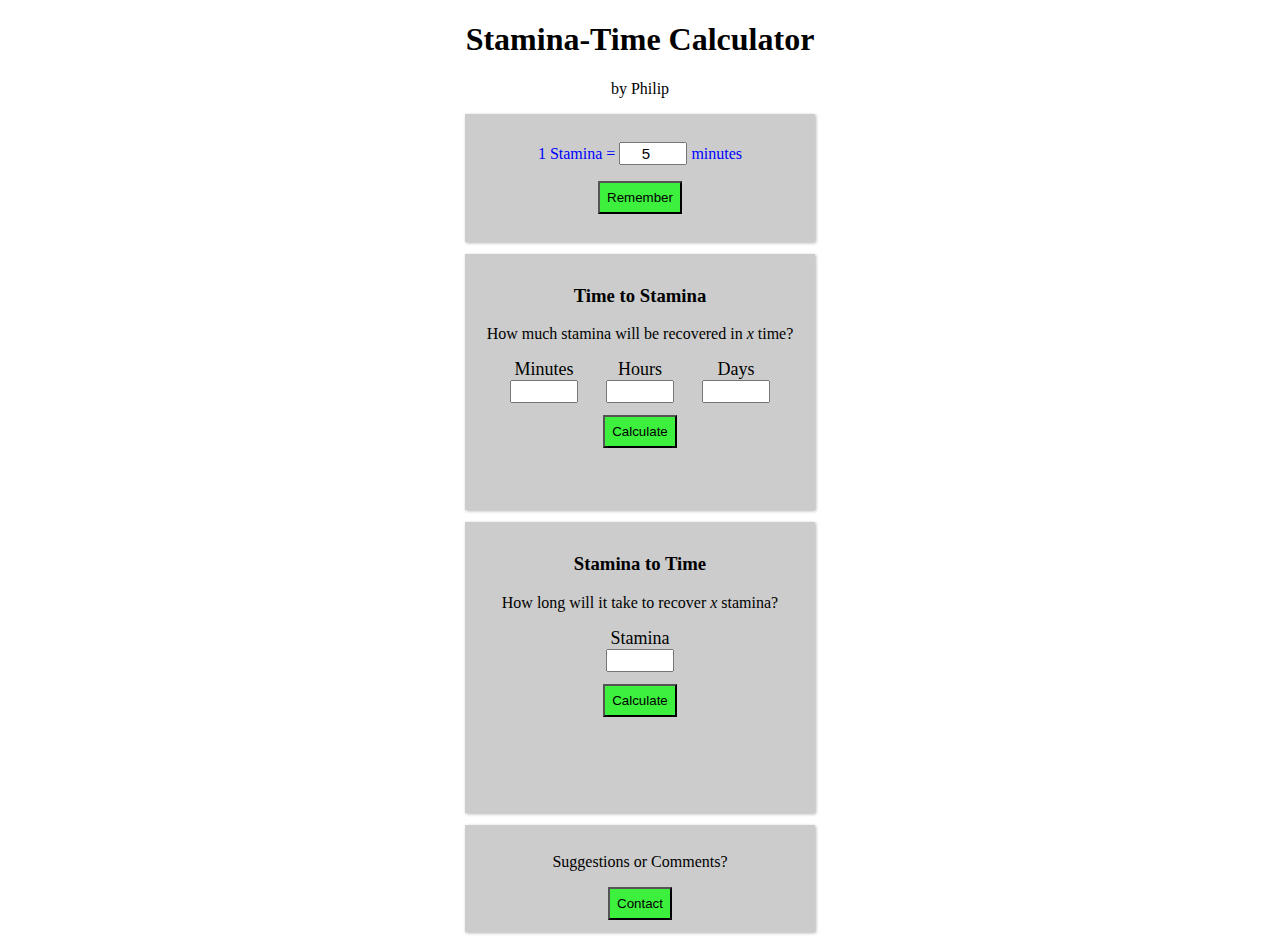
<file: index.html>
<!DOCTYPE html>
<html lang="en">
<head>
	<meta charset="UTF-8">
	<link rel="stylesheet" href="index.css">
	<title>Stamina-Time Calculator</title>
</head>
<body>
	
	<!--
	    ___         ___                                                 ___                  ___           ___           ___                 
     /  /\       /__/\        ___                       ___          /  /\                /  /\         /__/\         /  /\        ___     
    /  /::\      \  \:\      /  /\                     /  /\        /  /::\              /  /:/         \  \:\       /  /::\      /  /\    
   /  /:/\:\      \__\:\    /  /:/      ___     ___   /  /:/       /  /:/\:\            /  /:/           \__\:\     /  /:/\:\    /  /:/    
  /  /:/~/:/  ___ /  /::\  /__/::\     /__/\   /  /\ /__/::\      /  /:/~/:/           /  /:/  ___   ___ /  /::\   /  /:/  \:\  /__/::\    
 /__/:/ /:/  /__/\  /:/\:\ \__\/\:\__  \  \:\ /  /:/ \__\/\:\__  /__/:/ /:/           /__/:/  /  /\ /__/\  /:/\:\ /__/:/ \__\:\ \__\/\:\__ 
 \  \:\/:/   \  \:\/:/__\/    \  \:\/\  \  \:\  /:/     \  \:\/\ \  \:\/:/            \  \:\ /  /:/ \  \:\/:/__\/ \  \:\ /  /:/    \  \:\/\
  \  \::/     \  \::/          \__\::/   \  \:\/:/       \__\::/  \  \::/              \  \:\  /:/   \  \::/       \  \:\  /:/      \__\::/
   \  \:\      \  \:\          /__/:/     \  \::/        /__/:/    \  \:\               \  \:\/:/     \  \:\        \  \:\/:/       /__/:/ 
    \  \:\      \  \:\         \__\/       \__\/         \__\/      \  \:\               \  \::/       \  \:\        \  \::/        \__\/  
     \__\/       \__\/                                               \__\/                \__\/         \__\/         \__\/                
     -->

	<div class="title">
		<h1>Stamina-Time Calculator</h1>
		<p>by Philip</p>
	</div>

	<div id="recovery-input" class="card">
		<p>1 Stamina = <input type="number" class="recover-time"> minutes</p>
		<button class="save-recover-time">Remember</button>
		<p class="save-result"></p>
	</div>

	<!-- Time to Stamina Calc -->
	<div id="time-to-stam" class="card">
		<div class="heading">
			<h3 class="heading">Time to Stamina</h3>
			<p>How much stamina will be recovered in <i>x</i> time?</p>
		</div>

		<form class='time-to-stam'>
			<div>
				<label for="ts-minutes">Minutes</label>
				<input class="ts-minutes" type="number">
			</div>
			<div>
				<label for="ts-hours">Hours</label>
				<input class="ts-hours" type="number">
			</div>
			<div>
				<label for="ts-days">Days</label>
				<input class="ts-days" type="number">
			</div>
			<div class="calc-button">
				<button>Calculate</button>
			</div>
		</form>
	
		<div class="time-to-stam-answer">
			<p>
				<span class="ts-answer"></span><span> stamina</span>
			</p>
		</div>
	</div> <!-- end #time-to-stam -->

	<!-- Stamina to Time Calc -->
	<div id="stam-to-time card" class="card">
		<div class="heading">
			<h3 class="heading">Stamina to Time</h3>
			<p>How long will it take to recover <i>x</i> stamina?</p>
		</div>

		<form class="stam-to-time">
			<div>
				<label for="st-stamina">Stamina</label>
				<input class="st-stamina" type="number">
			</div>
			<div class="calc-button">
				<button>Calculate</button>
			</div>
		</form>

		<div class="stam-to-time-answer">
			<p class="stam-to-time-answer-field">
			 It'll take 
			 <span class="st-answer-days"></span>
			 <span class="st-answer-hours"></span>
			 <span class="st-answer-minutes"></span>
			 </p>
			 <p>Recovered @ <span class="st-answer-clock"></span></p>
		</div>
	</div> <!-- end #time-to-stam -->
	
	
	<div id="contact" class="card">
		<p>Suggestions or Comments?</p>
		<button class="contact-button">Contact</button>
	</div>

	<script type="text/javascript" src="https://ajax.googleapis.com/ajax/libs/jquery/2.1.4/jquery.min.js"></script>
	<script src="main.js"></script>
</body>
</html>

<script>


</script>
</file>
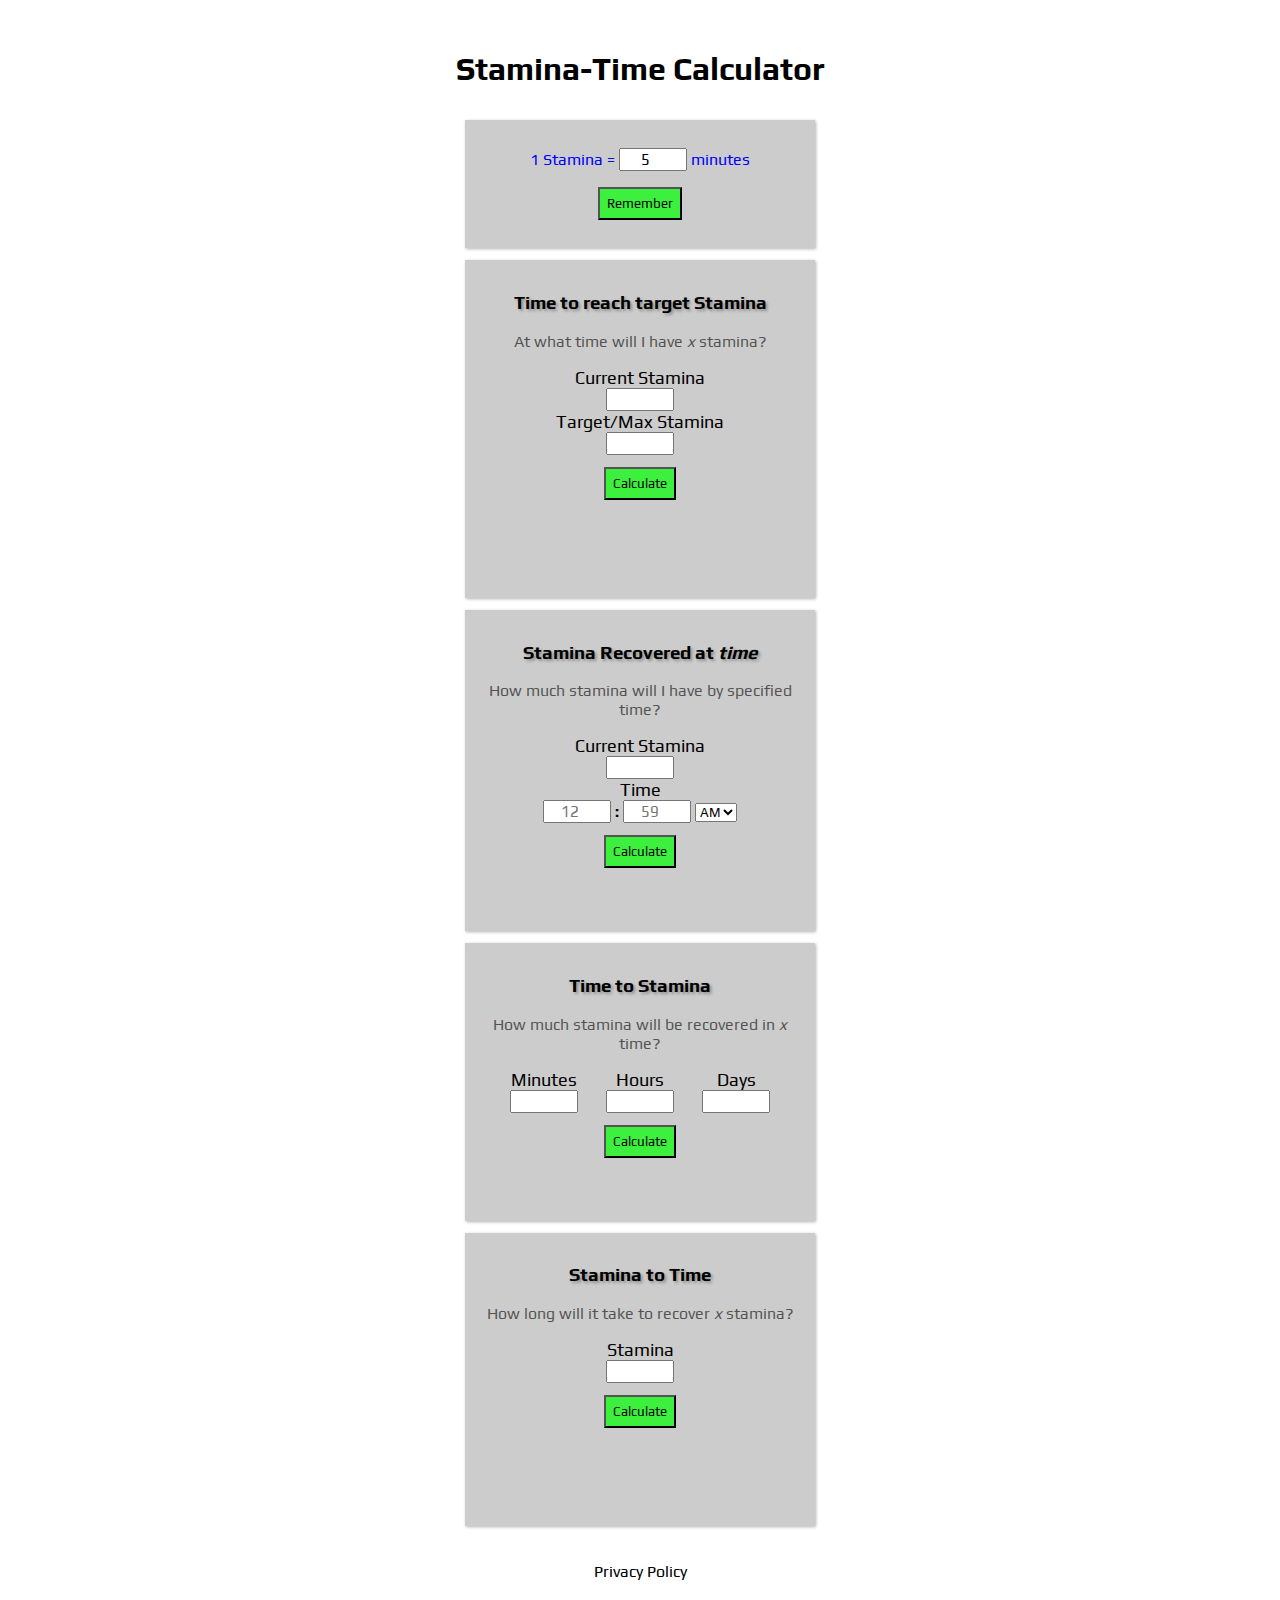
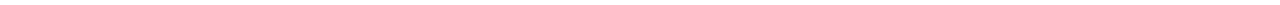
<file: stamina_calculator.html>
<!DOCTYPE html>
<html lang="en">
<head>
	<meta charset="UTF-8">
	<meta name="viewport" content="width=device-width, initial-scale=1.0">
	<meta name="keywords" content="stamina, calculator, pad, puzzle, dragon, game">
	<meta name="description" content="Stamina <-> Time calculator for video games. Useful for a majority of the mobile games that use the stamina system. You could also use it as a unit to time converter if you'd like.">
	<link rel="stylesheet" href="stamina_calculator.css">

	<!-- FACEBOOK -->
	<meta property="og:locale" content="en_US">
	<meta property="og:url" content="http://mirukut.github.io/stamina_calculator.html" />
	<meta property="og:type" content="website" />
	<meta property="og:title" content="Stamina Calculator" />
	<meta property="og:description" content="Need to figure out how long it will take to recover your stamina or energy in your games? These calculators are made for any game that uses a stamina system. You can even save your stamina recovery time for future use!" />
	<meta property="og:site_name" content="MirukuT">
	<meta property="og:image" content="http://grjkz.github.io/img/stamina_calculator.png" />
	<title>Stamina-Time Calculator</title>
</head>
<body>
	
	<!--
	    ___         ___                                                 ___                  ___           ___           ___                 
     /  /\       /__/\        ___                       ___          /  /\                /  /\         /__/\         /  /\        ___     
    /  /::\      \  \:\      /  /\                     /  /\        /  /::\              /  /:/         \  \:\       /  /::\      /  /\    
   /  /:/\:\      \__\:\    /  /:/      ___     ___   /  /:/       /  /:/\:\            /  /:/           \__\:\     /  /:/\:\    /  /:/    
  /  /:/~/:/  ___ /  /::\  /__/::\     /__/\   /  /\ /__/::\      /  /:/~/:/           /  /:/  ___   ___ /  /::\   /  /:/  \:\  /__/::\    
 /__/:/ /:/  /__/\  /:/\:\ \__\/\:\__  \  \:\ /  /:/ \__\/\:\__  /__/:/ /:/           /__/:/  /  /\ /__/\  /:/\:\ /__/:/ \__\:\ \__\/\:\__ 
 \  \:\/:/   \  \:\/:/__\/    \  \:\/\  \  \:\  /:/     \  \:\/\ \  \:\/:/            \  \:\ /  /:/ \  \:\/:/__\/ \  \:\ /  /:/    \  \:\/\
  \  \::/     \  \::/          \__\::/   \  \:\/:/       \__\::/  \  \::/              \  \:\  /:/   \  \::/       \  \:\  /:/      \__\::/
   \  \:\      \  \:\          /__/:/     \  \::/        /__/:/    \  \:\               \  \:\/:/     \  \:\        \  \:\/:/       /__/:/ 
    \  \:\      \  \:\         \__\/       \__\/         \__\/      \  \:\               \  \::/       \  \:\        \  \::/        \__\/  
     \__\/       \__\/                                               \__\/                \__\/         \__\/         \__\/                
     -->
	<script>
	 	// window.fbAsyncInit = function() {
	 	// 	FB.init({
	  //     appId      : '1692138691064952',
	  //     xfbml      : true,
	  //     version    : 'v2.5'
	  //   });
   //    FB.Event.subscribe(
   //      'ad.loaded',
   //      function(placementId) {
   //        console.log('Audience Network ad loaded');
   //      }
   //    );
   //    FB.Event.subscribe(
   //      'ad.error',
   //      function(errorCode, errorMessage, placementId) {
   //        console.log('Audience Network error (' + errorCode + ') ' + errorMessage);
   //      }
   //    );
   //  };
   
    (function(d, s, id) {
      var js, fjs = d.getElementsByTagName(s)[0];
      if (d.getElementById(id)) return;
      js = d.createElement(s); js.id = id;
      js.src = "//connect.facebook.net/en_US/sdk/xfbml.ad.js#xfbml=1&version=v2.5&appId=1692138691064952";
      fjs.parentNode.insertBefore(js, fjs);
    }(document, 'script', 'facebook-jssdk'));

		// (function(d, s, id){
	 //     var js, fjs = d.getElementsByTagName(s)[0];
	 //     if (d.getElementById(id)) {return;}
	 //     js = d.createElement(s); js.id = id;
	 //     js.src = "//connect.facebook.net/en_US/sdk.js";
	 //     fjs.parentNode.insertBefore(js, fjs);
	 //   }(document, 'script', 'facebook-jssdk'));
	</script>

	<div id="share">
		<div class="fb-like" data-href="http://mirukut.github.io/stamina_calculator.html" data-layout="button_count" data-action="like" data-show-faces="true" data-share="true"></div>
	</div>


	<div class="title">
		<h1>Stamina-Time Calculator</h1>
	</div>

	
	<div class="global-message-wrapper">
		<div id="global-message">GLOBAL MESSAGE</div>
	</div>


	<div class="main">
		<div class="main-left">
			
		</div> <!-- end .left-main -->

		<div class="main-center">
			<!-- Stamina Recovery Time -->
			<div id="recovery-input" class="card">
				<form class="recovery-input">
					<p>1 Stamina = <input type="number" class="recover-time" value="5"> minutes</p>
					<button class="save-recover-time">Remember</button>
				</form>
				<p class="save-result"></p>
			</div>


			<!-- TIME-TO-MAX -->
			<div id="time-to-max" class="card">
				<div>
					<h3 class="heading">Time to reach target Stamina</h3>
					<p class="description">At what time will I have <i>x</i> stamina?</p>
				</div>

				<form class="time-to-max">
					<div>
						<label for="tm-current-stamina">Current Stamina</label>
						<input type="number" class="tm-current-stamina">
					</div>
					<div>
						<label for="tm-target-stamina">Target/Max Stamina</label>
						<input type="number" class="tm-target-stamina">
					</div>
					<div class="calc-button">
						<button>Calculate</button>
					</div>
				</form>

				<div class="time-to-max-answer invisible">
					<p>
						Recovered <span class="tm-answer-delta-stamina"></span> stamina @ <br>
						<span class="tm-answer-clock"></span>
					</p>
					<p>
						It'll take 
						<span class="tm-answer-time-takes"></span>
						</p>
				</div>
			</div> <!-- end #time-to-max -->

			
			<!-- ADSPACE -->
			<div class="responsive-main-center-ad asdp">
				<!-- <div class="responsive-ad">
			    <fb:ad placementid="1692138691064952_1692173077728180" format="300x250" testmode="false"></fb:ad>
				</div> -->
			</div> <!-- end .responsive-main-center-ad .adsp -->


			<!-- ENDTIME-STAMINA -->
			<div id="endtime-stamina" class="card">
				<div>
					<h3 class="heading">Stamina Recovered at <i>time</i></h3>
					<p class="description">How much stamina will I have by specified time?</p>
				</div>

				<form class="endtime-stamina">
					<div>
						<label for="es-current-stamina">Current Stamina</label>
						<input type="number" class="es-current-stamina">
					</div>
					<div>
						<label for="es-hour">Time</label>
						<input type="number" class="es-hour" placeholder="12">
						<b>:</b>
						<input type="number" class="es-minute" placeholder="59">
						<select class="es-meridiem">
							<option value="0">AM</option>
							<option value="12">PM</option>
						</select>
					</div>
					
					<div class="calc-button">
						<button>Calculate</button>
					</div>
				</form>

				<div class="endtime-stamina-answer invisible">
					<p> <span class="es-answer"></span> stamina</p>
				</div>
			</div>

	
			<!-- ADSPACE -->
			<div class="large-main-center-ad adspace">
				<div class="300x600-ad">
					
				</div>
			</div>


			<!-- Time to Stamina Calc -->
			<div id="time-to-stam" class="card">
				<div>
					<h3 class="heading">Time to Stamina</h3>
					<p class="description">How much stamina will be recovered in <i>x</i> time?</p>
				</div>

				<form class='time-to-stam'>
					<div>
						<label for="ts-minutes">Minutes</label>
						<input class="ts-minutes" type="number">
					</div>
					<div>
						<label for="ts-hours">Hours</label>
						<input class="ts-hours" type="number">
					</div>
					<div>
						<label for="ts-days">Days</label>
						<input class="ts-days" type="number">
					</div>
					<div class="calc-button">
						<button>Calculate</button>
					</div>
				</form>
			
				<div class="time-to-stam-answer invisible">
					<p>
						<span class="ts-answer"></span><span> stamina</span>
					</p>
				</div>
			</div> <!-- end #time-to-stam -->


			<!-- Stamina to Time Calc -->
			<div id="stam-to-time card" class="card">
				<div>
					<h3 class="heading">Stamina to Time</h3>
					<p class="description">How long will it take to recover <i>x</i> stamina?</p>
				</div>

				<form class="stam-to-time">
					<div>
						<label for="st-stamina">Stamina</label>
						<input class="st-stamina" type="number">
					</div>
					<div class="calc-button">
						<button>Calculate</button>
					</div>
				</form>

				<div class="stam-to-time-answer invisible">
					<p>
					 It'll take 
					 <span class="st-answer-time-takes"></span>
					 </p>
					 <p>Recovered @ <span class="st-answer-clock"></span></p>
				</div>
			</div> <!-- end #time-to-stam -->

		</div> <!-- end .center-main -->


		<div class="main-right">
			
		</div>

	</div> <!-- end .main -->

	<!-- <div id="contact" class="card">
		<p>Suggestions or Comments?</p>
		<button class="contact-button">Contact</button>
	</div> -->

	<div id="fb-comments">
		<div class="fb-comments" data-href="http://mirukut.github.io/stamina_calculator.html" data-width="100%" data-numposts="5" data-order-by="social"></div>
	</div>

	<div class="footer adspace">
		<div class="banner-ad">
			
		</div>
	</div>


	<div id="footer">
		<a class='pp' href="privacy_policy.html">Privacy Policy</a>
	</div>


	<script type="text/javascript" src="https://ajax.googleapis.com/ajax/libs/jquery/2.1.4/jquery.min.js"></script>
	<script src="stamina_calculator.js"></script>
</body>
</html>

<script>


</script>
</file>
<file: index.css>
.card {
	text-align: center;
	background-color: rgba(0,0,0,0.2);
	box-shadow: 1px 1px 3px rgba(0,0,0,0.3);
	width: 350px;
	padding: 12px;
  margin: 12px auto;
	box-sizing: border-box;
}

.title {
	text-align: center;
}

#recovery-input {
	color: rgba(0,0,255,1);
}

label {
	font-size: 18px;
	display: block;
}

input {
	width: 60px;
  text-align: center;
  font-size: 15px;
}

button {
	padding: 7px;
  background-color: rgba(0,255,0,0.7);
}

.calc-button {
	display: block;
	margin: 12px 0;
}

span[class$="answer"] {
	/*color: rgba(0,255,0,1);*/
}

#time-to-stam {
}

form > div {
	display: inline-block;
	margin: 0 12px;
}

.time-to-stam-answer,
.stam-to-time-answer {
	visibility: hidden;
}
</file>
<file: stamina_calculator.css>
@import url(https://fonts.googleapis.com/css?family=Play);

* {
	font-family: 'Play', sans-serif;

	/*transition: 0.3s;
  -moz-transition: 0.3s;
  -webkit-transition: 0.3s;*/
}

body {
	margin: 0;
}

label {
	font-size: 18px;
	display: block;
}

input {
	width: 60px;
  text-align: center;
  font-size: 15px;
}

button {
	padding: 7px;
  background-color: rgba(0,255,0,0.7);
}

.card {
	text-align: center;
	background-color: rgba(0,0,0,0.2);
	box-shadow: 1px 1px 3px rgba(0,0,0,0.3);
	width: 100%;
	padding: 12px;
	box-sizing: border-box;
	margin: 12px auto;
}

.invisible {
	visibility: hidden;
}

.adsp {
	text-align: center;
}

#share {
	position: fixed;
  right: 0;
  top: 0;
  width: 100%;
  padding: 12px;
  text-align: right;
  z-index: 50;
}

#share > div{
	display: inline-block;
}

.title {
	text-align: center;
	margin-top: 50px;
}

.global-message-wrapper {
	position: fixed;
	width: 100%;
	text-align: center;
	top: 20px;
}

#global-message {
	display: none;
	background-color: blue;
	color: red;
	padding: 12px;
}

.main {
	display: flex;
}

.main-left {
	width: 300px;
	margin: 8px;
	display: none;
	/*background-color: red;*/
}

.main-center {
	flex: 2;
	/*background-color: green;*/
}

.main-right {
	width: 300px;
	margin: 8px;
	display: none;
	/*background-color: blue;*/
}

#recovery-input {
	color: rgba(0,0,255,1);
}

.heading {
 text-shadow: 2px 2px 3px rgba(0,0,0,0.3);
}

form > div {
	display: inline-block;
	margin: 0 12px;
}

.description {
	color: rgba(0,0,0,0.6);
}

.calc-button {
	display: block;
	margin: 12px 0;
}

#footer {
	margin: 24px;
	text-align: center;
}

.pp {
	text-decoration: none;
	color: rgba(0,0,0,1);
}

/**
 * AD
 */
.responsive-main-center-ad {
	text-align: center;
}

.responsive-ad {
	display: inline-block;
}

/**
 * Facebook
 */
#fb-comments {
	width: 320px;
	padding: 0px 12px;
	box-sizing: border-box;
	margin: 12px auto;
}

/* hide the popup when clicking like */
.fb-like {
	overflow: hidden;
}

@media (min-width: 983px) {
	.main-left {
		/*display: block;*/
	}

	/*.footer {
		position: relative;
	}*/
}

@media (min-width: 667px) {
	.main-right {
		/*display: block;*/
	}
}

@media (min-width: 351px) {
	.card {
		width: 350px;
	}
}

@media (min-width: 375px) {
	#fb-comments {
		width: 80%;
	}
}

@media (min-width: 550px) {
	#fb-comments {
		width: 550px;
	}
}
</file>
